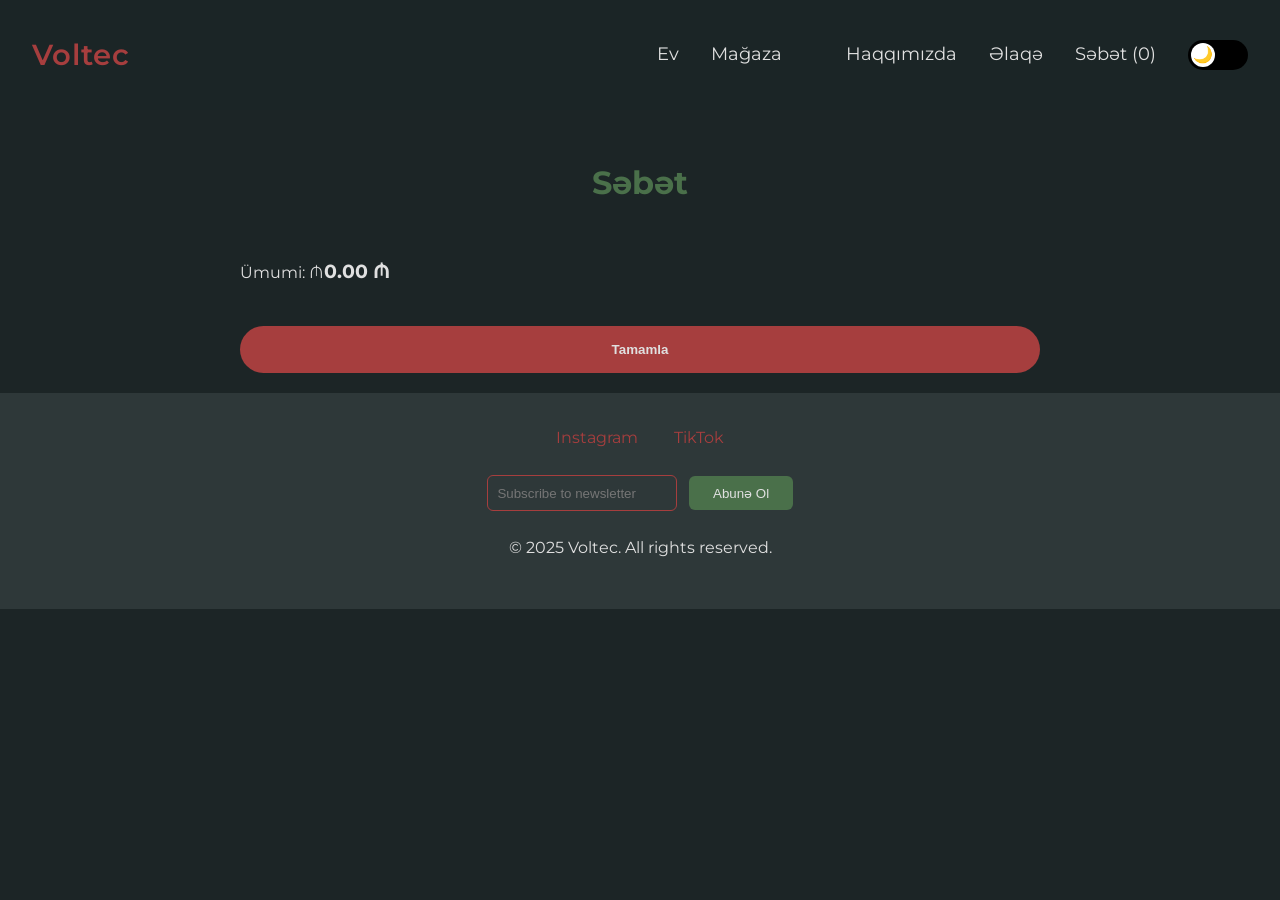
<file: cart.html>
<!DOCTYPE html>
<html lang="en">
<head>
    <meta charset="UTF-8">
    <meta name="viewport" content="width=device-width, initial-scale=1.0">
    <title>Cart - Voltec</title>
    <link href="https://fonts.googleapis.com/css2?family=Montserrat:wght@400;600&display=swap" rel="stylesheet">
    <link rel="stylesheet" href="style.css">
</head>
<body>
    <header>
        <nav class="navbar">
            <div class="logo">Voltec</div>
            <ul class="nav-links">
                <li><a href="index.html">Ev</a></li>
                <li><a href="shop.html">Mağaza</a></li>
                <li class="dropdown"></li>
                <li><a href="#about">Haqqımızda</a></li>
                <li><a href="#contact">Əlaqə</a></li>
                <li><a href="cart.html" class="cart-link">Səbət (<span id="cart-count">0</span>)</a></li>
                <li class="theme-switch">
                    <input type="checkbox" id="theme-toggle-checkbox">
                    <label for="theme-toggle-checkbox" class="toggle-label"></label>
                </li>
            </ul>
        </nav>
    </header>

    <section class="cart-section">
        <h2>Səbət</h2>
        <div id="cart-items"></div>
        <p>Ümumi: ₼<span id="cart-total">0.00</span></p>
        <button id="checkout-button">Tamamla</button>
    </section>

    <footer>
        <div class="social-links">
            <a href="#">Instagram</a>
            <a href="#">TikTok</a>
        </div>
        <div class="newsletter">
            <input type="email" placeholder="Subscribe to newsletter">
            <button>Abunə Ol</button>
        </div>
        <p>&copy; 2025 Voltec. All rights reserved.</p>
    </footer>

    <script src="script.js"></script>
</body>
</html>
</file>
<file: style.css>
/* style.css */
@import url('https://fonts.googleapis.com/css2?family=Montserrat:wght@400;600&display=swap');

:root {
    /* Koyu Mod Varsayılan */
    --dark-bg-color: #1c2526;
    --dark-text-color: #e0e0e0;
    --dark-card-bg: #2e3839;
    --dark-primary: #a63e3e; /* Derin kırmızımsı kahve */
    --dark-secondary: #4a704a; /* Zengin yeşil */

    /* Açık Mod */
    --light-bg-color: #f5f5f5;
    --light-text-color: #333333;
    --light-card-bg: #ffffff;
    --light-primary: #8b2e2e; /* Daha açık kırmızımsı kahve */
    --light-secondary: #3a5c3a; /* Daha açık yeşil */
}

body {
    margin: 0;
    padding: 0;
    font-family: 'Montserrat', sans-serif;
    background: var(--dark-bg-color);
    color: var(--dark-text-color);
    line-height: 1.6;
    transition: all 0.3s ease;
}

body.light-mode {
    background: var(--light-bg-color);
    color: var(--light-text-color);
}

.navbar {
    display: flex;
    justify-content: space-between;
    align-items: center;
    padding: 1.5rem 2rem;
    background: rgba(28, 37, 38, 0.95);
    position: sticky;
    top: 0;
    z-index: 100;
    transition: background 0.3s ease;
}

body.light-mode .navbar {
    background: rgba(245, 245, 245, 0.95);
}

.logo {
    font-size: 1.8rem;
    font-weight: 600;
    color: var(--dark-primary);
    letter-spacing: 1px;
}

body.light-mode .logo {
    color: var(--light-primary);
}

.nav-links {
    list-style: none;
    display: flex;
    gap: 2rem;
}

.nav-links a {
    color: var(--dark-text-color);
    text-decoration: none;
    font-size: 1.1rem;
    transition: color 0.3s ease, transform 0.3s ease;
}

body.light-mode .nav-links a {
    color: var(--light-text-color);
}

.nav-links a:hover {
    color: var(--dark-secondary);
    transform: translateY(-1px);
}

body.light-mode .nav-links a:hover {
    color: var(--light-secondary);
}

.dropdown {
    position: relative;
}

.dropdown-content {
    display: none;
    position: absolute;
    background: var(--dark-card-bg);
    min-width: 180px;
    box-shadow: 0 5px 15px rgba(0, 0, 0, 0.2);
    z-index: 1;
    border-radius: 6px;
    transform: translateY(8px);
    opacity: 0;
    transition: all 0.3s ease-in-out;
}

body.light-mode .dropdown-content {
    background: var(--light-card-bg);
    box-shadow: 0 5px 15px rgba(0, 0, 0, 0.1);
}

.dropdown:hover .dropdown-content {
    display: block;
    transform: translateY(0);
    opacity: 1;
}

.dropdown-content a {
    padding: 10px 15px;
    display: block;
    color: var(--dark-text-color);
    transition: background 0.3s ease;
}

body.light-mode .dropdown-content a {
    color: var(--light-text-color);
}

.dropdown-content a:hover {
    background: var(--dark-primary);
    color: var(--dark-text-color);
}

body.light-mode .dropdown-content a:hover {
    background: var(--light-primary);
    color: var(--light-text-color);
}

.hero {
    height: 80vh;
    display: flex;
    align-items: center;
    justify-content: center;
    background: linear-gradient(to bottom, #252f31, var(--dark-bg-color));
    text-align: center;
    padding: 0 1rem;
}

body.light-mode .hero {
    background: linear-gradient(to bottom, #e0e0e0, var(--light-bg-color));
}

.logo-large {
    font-size: 4rem;
    color: var(--dark-primary);
    margin-bottom: 0.5rem;
    font-weight: 600;
}

body.light-mode .logo-large {
    color: var(--light-primary);
}

.slogan {
    font-size: 1.8rem;
    color: var(--dark-secondary);
    margin-bottom: 1.5rem;
    font-weight: 400;
}

body.light-mode .slogan {
    color: var(--light-secondary);
}

.cta-button {
    padding: 1rem 2.5rem;
    background: var(--dark-primary);
    border: none;
    color: var(--dark-text-color);
    text-decoration: none;
    border-radius: 30px;
    font-weight: 600;
    transition: all 0.3s ease-in-out;
}

body.light-mode .cta-button {
    background: var(--light-primary);
    color: var(--light-text-color);
}

.cta-button:hover {
    background: var(--dark-secondary);
    transform: scale(1.05);
    box-shadow: 0 5px 15px rgba(74, 112, 74, 0.3);
}

body.light-mode .cta-button:hover {
    background: var(--light-secondary);
    box-shadow: 0 5px 15px rgba(58, 92, 58, 0.3);
}

.featured-products, .shop-section, .product-detail, .reviews, .related-products, .about-section, .contact-section, .cart-section {
    padding: 3rem 2rem;
    max-width: 1200px;
    margin: 0 auto;
}

h2 {
    text-align: center;
    color: var(--dark-secondary);
    font-size: 2rem;
    margin-bottom: 2rem;
}

body.light-mode h2 {
    color: var(--light-secondary);
}

.product-grid {
    display: grid;
    grid-template-columns: repeat(auto-fit, minmax(260px, 1fr));
    gap: 1.5rem;
}

.product-card {
    background: var(--dark-card-bg);
    padding: 1.5rem;
    text-align: center;
    border-radius: 8px;
    transition: transform 0.3s ease, box-shadow 0.3s ease;
}

body.light-mode .product-card {
    background: var(--light-card-bg);
}

.product-card:hover {
    transform: translateY(-3px);
    box-shadow: 0 5px 15px rgba(166, 62, 62, 0.2);
}

body.light-mode .product-card:hover {
    box-shadow: 0 5px 15px rgba(139, 46, 46, 0.2);
}

.product-card img {
    width: 100%;
    height: auto;
    border-radius: 6px;
}

.add-to-cart {
    background: var(--dark-primary);
    border: none;
    padding: 0.6rem 1.5rem;
    color: var(--dark-text-color);
    cursor: pointer;
    border-radius: 20px;
    font-weight: 600;
    transition: all 0.3s ease-in-out;
}

body.light-mode .add-to-cart {
    background: var(--light-primary);
    color: var(--light-text-color);
}

.add-to-cart:hover {
    background: var(--dark-secondary);
    transform: scale(1.05);
}

body.light-mode .add-to-cart:hover {
    background: var(--light-secondary);
}

.filters {
    display: flex;
    gap: 1.5rem;
    margin-bottom: 2rem;
    justify-content: center;
}

.filters select {
    background: var(--dark-card-bg);
    color: var(--dark-text-color);
    border: 1px solid var(--dark-primary);
    padding: 0.6rem;
    border-radius: 6px;
    transition: border-color 0.3s ease;
}

body.light-mode .filters select {
    background: var(--light-card-bg);
    color: var(--light-text-color);
    border-color: var(--light-primary);
}

.filters select:focus {
    border-color: var(--dark-secondary);
    outline: none;
}

body.light-mode .filters select:focus {
    border-color: var(--light-secondary);
}

.product-detail {
    display: flex;
    gap: 2rem;
    align-items: flex-start;
}

.product-image img {
    width: 100%;
    max-width: 600px;
    border-radius: 8px;
    box-shadow: 0 5px 15px rgba(0, 0, 0, 0.1);
}

.specs-table {
    width: 100%;
    border-collapse: collapse;
    margin: 1.5rem 0;
}

.specs-table th, .specs-table td {
    border: 1px solid var(--dark-primary);
    padding: 0.6rem;
    text-align: left;
    background: var(--dark-card-bg);
}

body.light-mode .specs-table th, body.light-mode .specs-table td {
    border-color: var(--light-primary);
    background: var(--light-card-bg);
}

.product-carousel {
    display: flex;
    overflow-x: auto;
    gap: 1.5rem;
    padding-bottom: 1rem;
}

.product-carousel::-webkit-scrollbar {
    height: 6px;
}

.product-carousel::-webkit-scrollbar-thumb {
    background: var(--dark-primary);
    border-radius: 6px;
}

body.light-mode .product-carousel::-webkit-scrollbar-thumb {
    background: var(--light-primary);
}

.cart-section #cart-items {
    display: flex;
    flex-direction: column;
    gap: 1.5rem;
}

.cart-item {
    background: var(--dark-card-bg);
    padding: 1rem;
    display: flex;
    justify-content: space-between;
    align-items: center;
    border-radius: 6px;
    transition: all 0.3s ease;
}

body.light-mode .cart-item {
    background: var(--light-card-bg);
}

.cart-item:hover {
    box-shadow: 0 5px 15px rgba(166, 62, 62, 0.1);
}

body.light-mode .cart-item:hover {
    box-shadow: 0 5px 15px rgba(139, 46, 46, 0.1);
}

#checkout-button {
    background: var(--dark-primary);
    border: none;
    padding: 1rem;
    color: var(--dark-text-color);
    cursor: pointer;
    width: 100%;
    margin-top: 1.5rem;
    border-radius: 30px;
    font-weight: 600;
    transition: all 0.3s ease-in-out;
}

body.light-mode #checkout-button {
    background: var(--light-primary);
    color: var(--light-text-color);
}

#checkout-button:hover {
    background: var(--dark-secondary);
    transform: scale(1.05);
    box-shadow: 0 5px 15px rgba(74, 112, 74, 0.3);
}

body.light-mode #checkout-button:hover {
    background: var(--light-secondary);
    box-shadow: 0 5px 15px rgba(58, 92, 58, 0.3);
}

footer {
    background: var(--dark-card-bg);
    padding: 2rem;
    text-align: center;
}

body.light-mode footer {
    background: var(--light-card-bg);
}

.social-links a {
    margin: 0 1rem;
    color: var(--dark-primary);
    text-decoration: none;
    transition: color 0.3s ease, transform 0.3s ease;
}

body.light-mode .social-links a {
    color: var(--light-primary);
}

.social-links a:hover {
    color: var(--dark-secondary);
    transform: translateY(-1px);
}

body.light-mode .social-links a:hover {
    color: var(--light-secondary);
}

.newsletter {
    margin: 1.5rem 0;
}

.newsletter input {
    background: var(--dark-card-bg);
    border: 1px solid var(--dark-primary);
    padding: 0.6rem;
    color: var(--dark-text-color);
    border-radius: 6px;
    margin-right: 0.5rem;
}

body.light-mode .newsletter input {
    background: var(--light-card-bg);
    border-color: var(--light-primary);
    color: var(--light-text-color);
}

.newsletter button {
    background: var(--dark-secondary);
    border: none;
    padding: 0.6rem 1.5rem;
    color: var(--dark-text-color);
    border-radius: 6px;
    transition: all 0.3s ease-in-out;
}

body.light-mode .newsletter button {
    background: var(--light-secondary);
    color: var(--light-text-color);
}

.newsletter button:hover {
    background: var(--dark-primary);
    transform: scale(1.05);
}

body.light-mode .newsletter button:hover {
    background: var(--light-primary);
}

/* Responsive */
@media (max-width: 768px) {
    .navbar {
        flex-direction: column;
        gap: 1rem;
    }
    .nav-links {
        flex-direction: column;
        gap: 1rem;
    }
    .product-detail {
        flex-direction: column;
    }
    .logo-large {
        font-size: 2.5rem;
    }
    .slogan {
        font-size: 1.3rem;
    }
}
/* style.css */
/* ... Önceki tüm stiller aynı, sadece tema switch kısmını değiştirin ... */

/* Tema Switch Stili */
.theme-switch {
    display: flex;
    align-items: center;
}

#theme-toggle-checkbox {
    display: none;
}

.toggle-label {
    position: relative;
    display: inline-block;
    width: 60px;
    height: 30px;
    background-color: #000; /* Varsayılan dark bar rengi */
    border-radius: 15px;
    cursor: pointer;
    transition: background-color 0.4s ease; /* Yumuşak bar rengi geçişi */
}

.toggle-label::before {
    content: '🌙'; /* Varsayılan ay ikonu (dark) */
    position: absolute;
    top: 3px;
    left: 3px;
    width: 24px;
    height: 24px;
    background-color: #fff;
    border-radius: 50%;
    text-align: center;
    line-height: 24px;
    font-size: 16px;
    transition: transform 0.4s ease, content 0.4s ease; /* Slider ve ikon geçişi */
    box-sizing: border-box;
}

#theme-toggle-checkbox:checked + .toggle-label {
    background-color: #ff8c00; /* Checked (light) bar rengi turuncu */
}

#theme-toggle-checkbox:checked + .toggle-label::before {
    content: '☀️'; /* Checked (light) güneş ikonu */
    transform: translateX(30px); /* Slider sağa hareket */
}

/* Light mode genel ayarları - varsayılan checked state'e göre */
body.light-mode .toggle-label {
    background-color: #ff8c00; /* Light modda bar turuncu (checked gibi) */
}

body.light-mode .toggle-label::before {
    content: '☀️'; /* Light modda güneş (sağda) */
    transform: translateX(30px); /* Varsayılan slider sağda */
}

/* Dark mode'a geçişte (un-checked) override */
body.light-mode #theme-toggle-checkbox:not(:checked) + .toggle-label {
    background-color: #000; /* Dark'a geçince bar siyah */
}

body.light-mode #theme-toggle-checkbox:not(:checked) + .toggle-label::before {
    content: '🌙'; /* Dark'a geçince ay (solda) */
    transform: translateX(0); /* Slider sola hareket */
}

.product-card {
    border: 1px solid #ddd;
    padding: 10px;
    text-align: center;
    margin: 10px;
}
.add-to-cart {
    background-color: #ff8c00;
    color: white;
    border: none;
    padding: 5px 10px;
    cursor: pointer;
}

/* Mevcut stilleriniz buraya eklenecek */
.modal {
    display: none;
    position: fixed;
    top: 0;
    left: 0;
    width: 100%;
    height: 100%;
    background-color: rgba(0, 0, 0, 0.7);
    z-index: 1000;
}

.modal-content {
    position: absolute;
    top: 50%;
    left: 50%;
    transform: translate(-50%, -50%);
    background-color: white;
    padding: 20px;
    border-radius: 10px;
    width: 80%;
    max-width: 800px;
    max-height: 80vh;
    overflow-y: auto;
    display: flex;
    flex-wrap: wrap;
    gap: 20px;
}

.modal-gallery {
    flex: 1;
    min-width: 300px;
}

#main-image {
    width: 100%;
    height: auto;
    border-radius: 5px;
}

.thumbnail-gallery {
    display: flex;
    gap: 10px;
    margin-top: 10px;
}

.thumbnail-gallery img {
    width: 60px;
    height: 60px;
    cursor: pointer;
    border-radius: 5px;
}

.modal-video {
    flex: 1;
    min-width: 300px;
}

#product-video {
    width: 100%;
    height: auto;
    border-radius: 5px;
}

.modal-details {
    flex: 1;
    min-width: 300px;
    color: black;
}

.close-button {
    position: absolute;
    top: 10px;
    right: 20px;
    font-size: 24px;
    cursor: pointer;
    color: #333;
}

.close-button:hover {
    color: #ff8c00;
}

.add-to-cart {
    background-color: #ff8c00;
    color: white;
    border: none;
    padding: 10px 20px;
    cursor: pointer;
    border-radius: 5px;
}

.add-to-cart:hover {
    background-color: #e07b00;
}

/* Mevcut stiller */
.cart-section {
    padding: 20px;
    max-width: 800px;
    margin: 0 auto;
}

#cart-items {
    display: flex;
    flex-direction: column;
    gap: 10px;
}

.cart-item {
    display: flex;
    justify-content: space-between;
    align-items: flex-start;
    padding: 10px;
    border: 1px solid #ddd;
    border-radius: 5px;
    background-color: #fff;
}

.cart-item span {
    flex: 1;
    margin-right: 10px;
}

.cart-description {
    flex: 2;
    margin: 5px 0;
    color: #666;
    white-space: pre-wrap; /* Alt alta görünüm için */
}

.remove-item {
    background-color: #ff4444;
    color: white;
    border: none;
    padding: 5px 10px;
    border-radius: 5px;
    cursor: pointer;
}

.remove-item:hover {
    background-color: #cc0000;
}

#cart-total {
    font-size: 1.2em;
    font-weight: bold;
    margin-top: 10px;
}

/* ... Önceki stiller aynı kalır ... */

/* Modal stilleri */
.modal {
    display: none;
    position: fixed;
    top: 0;
    left: 0;
    width: 100%;
    height: 100%;
    background-color: rgba(0, 0, 0, 0.7);
    z-index: 1000;
    opacity: 1;
    transition: opacity 0.3s ease-in-out; /* Kapanma animasyonu */
}

.modal.fade-out {
    opacity: 0;
}

.modal-content {
    position: absolute;
    top: 50%;
    left: 50%;
    transform: translate(-50%, -50%);
    background-color: white;
    padding: 20px;
    border-radius: 10px;
    width: 80%;
    max-width: 800px;
    max-height: 80vh;
    overflow-y: auto;
    display: flex;
    flex-wrap: wrap;
    gap: 20px;
}

.modal-gallery {
    flex: 1;
    min-width: 300px;
}

#main-image {
    width: 100%;
    height: auto;
    border-radius: 5px;
}

.thumbnail-gallery {
    display: flex;
    gap: 10px;
    margin-top: 10px;
}

.thumbnail-gallery img {
    width: 60px;
    height: 60px;
    cursor: pointer;
    border-radius: 5px;
}

.modal-video {
    flex: 1;
    min-width: 300px;
    margin-top: 40px; /* Video kısmını aşağı kaydırmak için */
}

#product-video {
    width: 100%;
    height: auto;
    border-radius: 5px;
}

.modal-details {
    flex: 1;
    min-width: 300px;
    color: black;
}

.close-button {
    position: absolute;
    top: 10px;
    right: 20px;
    font-size: 24px;
    cursor: pointer;
    color: #ff8c00;;
    padding: 5px 10px;
    border: none;
    border-radius: 50%;
    background-color: rgba(255, 68, 68, 0.1);
    transition: transform 0.3s ease, background-color 0.3s ease, color 0.3s ease;
    z-index: 1010; /* Butonu videonun üstüne çıkar */
}

.close-button:hover {
    transform: rotate(90deg) scale(1.1); /* Animasyonlu dönüş ve büyüme */
    background-color: rgba(76, 170, 18, 0.3);
    color: #3ce009;
}

.close-button:active {
    transform: scale(0.9); /* Tıklama efekti */
}

/* ... Geri kalan stiller aynı kalır ... */
</file>
